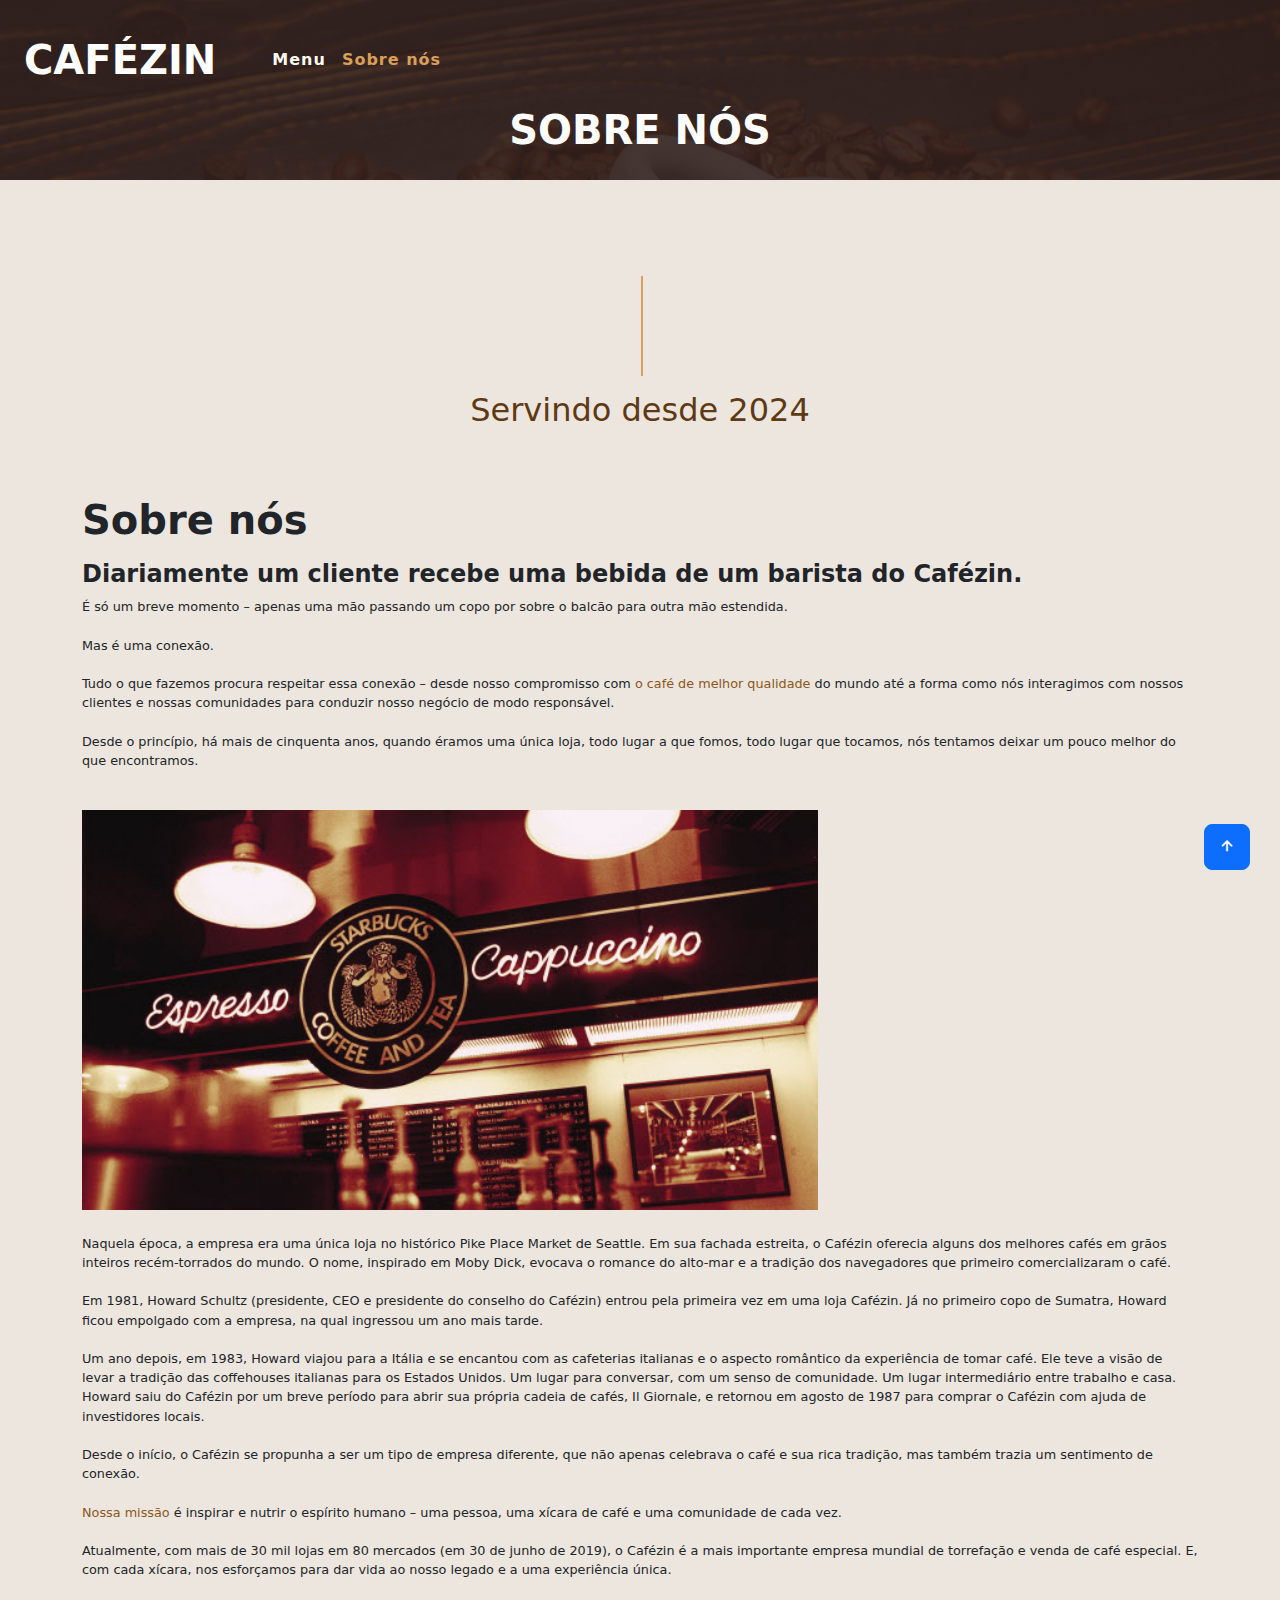
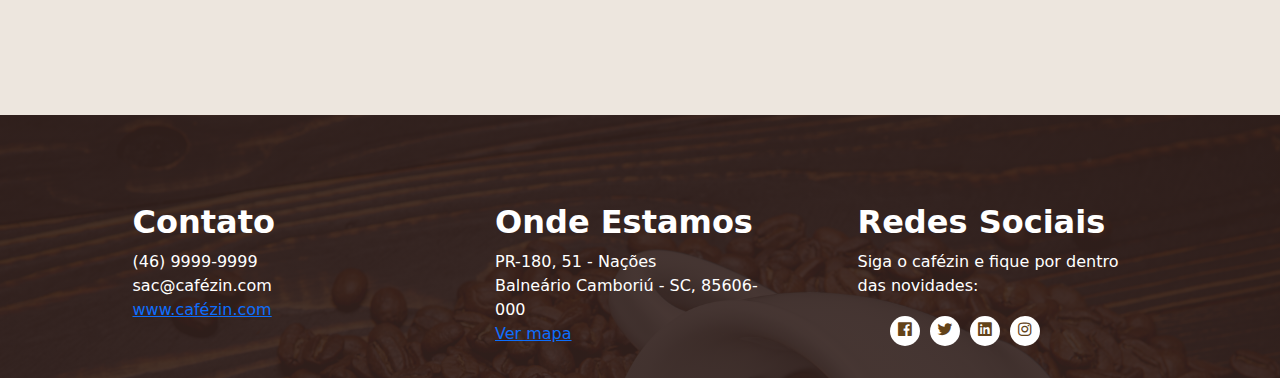
<file: sobre.html>
<!DOCTYPE html>
<html lang="pt-br">

<head>
    <meta charset="utf-8">
    <meta content="width=device-width, initial-scale=1.0" name="viewport">

    <link href="img/favicon-16x16.png" rel="icon">
    <link href="css/style.css" rel="stylesheet">

    <link href='https://unpkg.com/boxicons@2.1.4/css/boxicons.min.css' rel='stylesheet'>

    <link href="https://cdn.jsdelivr.net/npm/bootstrap@5.3.3/dist/css/bootstrap.min.css" rel="stylesheet" integrity="sha384-QWTKZyjpPEjISv5WaRU9OFeRpok6YctnYmDr5pNlyT2bRjXh0JMhjY6hW+ALEwIH" crossorigin="anonymous">

    <title>Sobre nós - Cafezin</title>
</head>

<body>
    <div class="container-fluid p-0 nav-bar">
        <nav class="navbar navbar-expand-lg bg-none navbar-dark py-3">
            <a href="index.html" class="navbar-brand px-lg-4 m-0">
                <h1 class="m-0 display-6 text-uppercase text-white">Cafézin</h1>
            </a>
            <button type="button" class="navbar-toggler" data-toggle="collapse" data-target="#navbarCollapse">
                <span class="navbar-toggler-icon"></span>
            </button>
            <div class="collapse navbar-collapse justify-content-between" id="navbarCollapse">
                <div class="navbar-nav ml-auto p-4">
                    <a href="index.html" class="nav-item nav-link">Menu</a>
                    <a href="sobre.html" class="nav-item nav-link active">Sobre nós</a>
                </div>
            </div>
        </nav>
    </div>





    <div class="container-fluid page-header mb-5 position-relative overlay-bottom">
        <div class="d-flex flex-column align-items-center justify-content-center pt-0 pt-lg-5" style="min-height: 180px">
            <h1 class="display-6 mb-3 mt-0 mt-lg-5 text-white text-uppercase">Sobre nós</h1>
        </div>
    </div>

    <div class="container-fluid py-5">
        <div class="container">
            <div class="section-title">
                <h4 class="sub-title">Servindo desde 2024</h4>
            </div>

            <div class="row">
                <div class="col-lg-12 py-0 py-lg-4">
                    <h1 class="mb-3">Sobre nós</h1>
                    <div class="sb-cc-content mrg-bt-lg">
                        <h2 class="about-sub-title">Diariamente um cliente recebe uma bebida de um barista do Cafézin.</h2>
                        <p class="">
                            É só um breve momento  – apenas uma mão passando um copo por sobre o balcão para outra mão estendida.
                            <br><br>Mas é uma conexão.
                            <br><br>Tudo o que fazemos procura respeitar essa conexão – desde nosso compromisso com <a href="index.html" class="text-brown" style="text-decoration: none; cursor: pointer;">o café de melhor qualidade</a> do mundo até a forma como nós interagimos com nossos clientes e nossas comunidades para conduzir nosso negócio de modo responsável.
                            <br><br>Desde o princípio, há mais de cinquenta anos, quando éramos uma única loja, todo lugar a que fomos, todo lugar que tocamos, nós tentamos deixar um pouco melhor do que encontramos.
                        </p>
                    </div>
                </div>
            </div>

            <div class="row">
                <div class="col-lg-8 py-5 py-lg-0" style="min-height: 400px;">
                    <div class="position-relative h-100">
                        <img class="position-absolute w-100 h-100" src="img/starbucks-logo-old.jpg" style="object-fit: cover;">
                    </div>
                </div>
            </div>

            <div class="row">
                <div class="col-lg-12 py-0 py-lg-4">
                    <div class="sb-cc-content mrg-bt-lg">
                        <p class="mrg-bt-lg">
                            Naquela época, a empresa era uma única loja no histórico Pike Place Market de Seattle. Em sua fachada estreita, o Cafézin oferecia alguns dos melhores cafés em grãos inteiros recém-torrados do mundo. O nome, inspirado em Moby Dick, evocava o romance do alto-mar e a tradição dos navegadores que primeiro comercializaram o café.
                            <br><br>Em 1981, Howard Schultz (presidente, CEO e presidente do conselho do Cafézin) entrou pela primeira vez em uma loja Cafézin. Já no primeiro copo de Sumatra, Howard ficou empolgado com a empresa, na qual ingressou um ano mais tarde.
                            <br><br>Um ano depois, em 1983, Howard viajou para a Itália e se encantou com as cafeterias italianas e o aspecto romântico da experiência de tomar café. Ele teve a visão de levar a tradição das coffehouses italianas para os Estados Unidos. Um lugar para conversar, com um senso de comunidade. Um lugar intermediário entre trabalho e casa. Howard saiu do Cafézin por um breve período para abrir sua própria cadeia de cafés, Il Giornale, e retornou em agosto de 1987 para comprar o Cafézin com ajuda de investidores locais.
                            <br><br>Desde o início, o Cafézin se propunha a ser um tipo de empresa diferente, que não apenas celebrava o café e sua rica tradição, mas também trazia um sentimento de conexão.
                            <br><br><span class="text-brown">Nossa missão</span> é inspirar e nutrir o espírito humano – uma pessoa, uma xícara de café e uma comunidade de cada vez.
                            <br><br>Atualmente, com mais de 30 mil lojas em 80 mercados (em 30 de junho de 2019), o Cafézin é a mais importante empresa mundial de torrefação e venda de café especial. E, com cada xícara, nos esforçamos para dar vida ao nosso legado e a uma experiência única.
                        </p>
                    </div>
                </div>
            </div>
        </div>
    </div>

    <div class="container-fluid footer text-white mt-5 pt-5 px-0 position-relative overlay-top">
        <div class="row mx-0 pt-3 px-sm-3 px-lg-5 mt-4 pb-3">
            <div class="container container-2">
                <div class="col-md-3 col-sm-12">
                    <div class="footer-item">
                        <h2>Contato</h2>
                        <p>
                            (46) 9999-9999<br>
                            sac@cafézin.com<br>
                            <a href="#" target="blank">www.cafézin.com</a><br>
                        </p>
                    </div>
                </div>

                <div class="col-md-3 col-sm-12">
                    <div class="footer-item">
                        <h2>Onde Estamos</h2>
                        <p>
                            PR-180, 51 - Nações<br>
                            Balneário Camboriú - SC, 85606-000<br>
                            <a href="https://maps.app.goo.gl/i9NgeacLbvYjr6Nr8" target="blank">Ver mapa</a>
                        </p>
                    </div>
                </div>

                <div class="col-md-3 col-sm-12">
                    <div class="footer-item">
                        <h2>Redes Sociais</h2>
                        <p>Siga o cafézin e fique por dentro das novidades:</p>
                        <ul class="social-icons">
                            <li>
                                <a href="#" target="blank">
                                    <i class='bx bxl-facebook-square'></i>
                                </a>
                            </li>
                            <li>
                                <a href="#" target="blank">
                                    <i class='bx bxl-twitter' ></i>
                                </a>
                            </li>
                            <li>
                                <a href="#" target="blank">
                                    <i class='bx bxl-linkedin-square' ></i>
                                </a>
                            </li>
                            <li>
                                <a href="#" target="blank">
                                    <i class='bx bxl-instagram' ></i>
                                </a>
                            </li>
                        </ul>
                    </div>
                </div>
            </div>
        </div>
    </div>

    <a href="#" class="btn btn-lg btn-primary btn-lg-square back-to-top"><i class='bx bx-up-arrow-alt'></i></a>
    <script src="https://cdn.jsdelivr.net/npm/bootstrap@5.3.3/dist/js/bootstrap.bundle.min.js" integrity="sha384-YvpcrYf0tY3lHB60NNkmXc5s9fDVZLESaAA55NDzOxhy9GkcIdslK1eN7N6jIeHz" crossorigin="anonymous"></script>
</body>
</html>
</file>
<file: css/style.css>
body {
  background-color: #ede6de !important;
}

.text-brown {
  color: rgb(139 87 32) !important;
}

.bg-brown {
  background-color: rgb(139 87 32) !important;
}

.sub-title {
  color: rgb(93 57 20) !important;
  font-size: 32px;
}

.about-sub-title {
  font-size: 24px;
}

.sb-hc-content h2 {
  font-size: 2.7rem;
  line-height: 1.385;
}

.sb-hc-content a+a {
  margin-left: 1.6rem;
}

.sb-img-holder {
  background-repeat: no-repeat;
  background-position: top;
  background-size: cover;
  min-height: 100%;
}

.sb-img-holder.sb-rwd {
  background-image: url('../img/rewards/sb-rwd.jpg');
}

.sb-contentCrate {
  background: #f7f7f7;
  margin-left: 40vw;
  padding-top: 8rem;
}

.sb-contentCrate h2 {
  color: #33433d;
  font-family: 'Lander Tall';
}

.sb-contentCrate p {
  color: #33433d;
}

.sb-contentCrate .container {
  color: #33433d;
  max-width: 800px;
}

.sb-cc-content h3 {
  color: #33433d;
  font-size: 1.8rem;
  margin: 0;
  padding-bottom: .8rem;
}

.sb-cc-content p {
  font-size: .8rem;
  ;
}

.sb-feature-col {
  padding: 1rem !important;
}

.sb-rwd-tab {
  background: #edebe9;
  box-shadow: inset 0 4px 6px rgba(0, 0, 0, .14);
}

.sb-rwd-tab h3 {
  color: #33433d;
  font-size: 2.3rem;
  margin: 0;
  padding-bottom: .8rem;
}

.container-2 {
  display: flex;
  justify-content: space-evenly;
}




h1,
h2,
.font-weight-bold {
  font-weight: 700 !important;
}

h3,
h4,
.font-weight-medium {
  font-weight: 500 !important;
}

h5,
h6,
.font-weight-normal {
  font-weight: 400 !important;
}

.btn-square {
  width: 36px;
  height: 36px;
}

.btn-sm-square {
  width: 28px;
  height: 28px;
}

.btn-lg-square {
  width: 46px;
  height: 46px;
}

.btn-square,
.btn-sm-square,
.btn-lg-square {
  padding-left: 0;
  padding-right: 0;
  text-align: center;
}

.back-to-top {
  position: fixed;
  display: none;
  right: 30px;
  bottom: 30px;
  z-index: 11;
  animation: action 1s infinite alternate;
  padding: 8px 5px 5px 5px !important;
}

@keyframes action {
  0% {
    transform: translateY(0);
  }

  100% {
    transform: translateY(-10px);
  }
}

.container-fluid.nav-bar,
.nav-bar.container-sm,
.nav-bar.container-md,
.nav-bar.container-lg,
.nav-bar.container-xl {
  position: absolute;
  z-index: 9;
}

@media (max-width: 991.98px) {

  .container-fluid.nav-bar,
  .nav-bar.container-sm,
  .nav-bar.container-md,
  .nav-bar.container-lg,
  .nav-bar.container-xl {
    position: relative;
    background: #33211D;
  }
}

.navbar-dark .navbar-nav .nav-link {
  padding-left: 15px;
  padding-right: 15px;
  font-weight: bold;
  letter-spacing: 1px;
  color: #FFFBF2;
}

.navbar-dark .navbar-nav .nav-link:hover,
.navbar-dark .navbar-nav .nav-link.active {
  color: #DA9F5B;
}

.overlay-top::before,
.overlay-bottom::after {
  position: absolute;
  content: "";
  width: 100%;
  height: 15px;
  left: 0;
  z-index: 1;
}

.section-title {
  position: relative;
  padding: 115px 0 35px 0;
  text-align: center;
}

.section-title::after {
  position: absolute;
  content: "";
  width: 2px;
  height: 100px;
  top: 0;
  left: 50%;
  margin-left: 1px;
  background: #DA9F5B;
}

.menu-price {
  position: absolute;
  margin: 0;
  top: -5px;
  right: 10px;
  width: 45px;
  height: 45px;
  display: flex;
  align-items: center;
  justify-content: center;
  border-radius: 45px;
  color: #33211D;
  background: #DA9F5B;
}

.page-header,
.footer {
  background: linear-gradient(rgba(51, 33, 29, 0.9), rgba(51, 33, 29, 0.9)), url(../img/cafezinFullHD1.jpg);
  background-position: top;
  background-repeat: no-repeat;
  background-size: cover;
}

/* Footer Style */

.footer-item ul li {
  display: block;
  margin-bottom: 8px;
}

.footer-item ul li:last-child {
  margin-bottom: 0px;
}

.footer-item ul li a {
  font-size: 13px;
  color: #7a7a7a;
  text-decoration: none;
  transition: all 0.5s;
}

.footer-item ul li a:hover {
  color: #8c3043;
}

.footer-item ul.social-icons {
  margin-top: 18px;
}

.footer-item ul.social-icons li {
  display: inline-block;
  margin-bottom: 0px;
  margin-right: 5px;
}

.footer-item ul.social-icons li a {
  width: 30px;
  height: 30px;
  display: inline-block;
  line-height: 30px;
  background-color: #ffffff;
  color: #634319;
  text-align: center;
  border-radius: 50%;
  transition: all 0.5s;
  font-size: 18px;
}

.footer-item ul.social-icons li a:hover {
  background-color: #8c3043;
}

.sub-footer {
  background-color: #8c3043;
  text-align: center;
}

.sub-footer p {
  color: #fff;
  margin: 0px;
  padding: 18px 0px;
}

.sub-footer a {
  color: #fff;
}

.sub-footer a:hover {
  color: #9FF;
}
.pb-3
{
  padding-bottom: 1rem !important;
}

.swal2-image
{
  border-radius: 12px;
}

.item-menu
{
  cursor:pointer
}
.item-menu:hover
{
  background-color: #e7d5c6;
  border-radius: 10px;
  transform: scale(1.05);
}
.item-menu img
{
  border-radius: 10px;
  padding: 5px;
  transition: transform 0.3s ease;
}
.item-menu:hover img {
  transform: scale(1.02);
}
</file>
